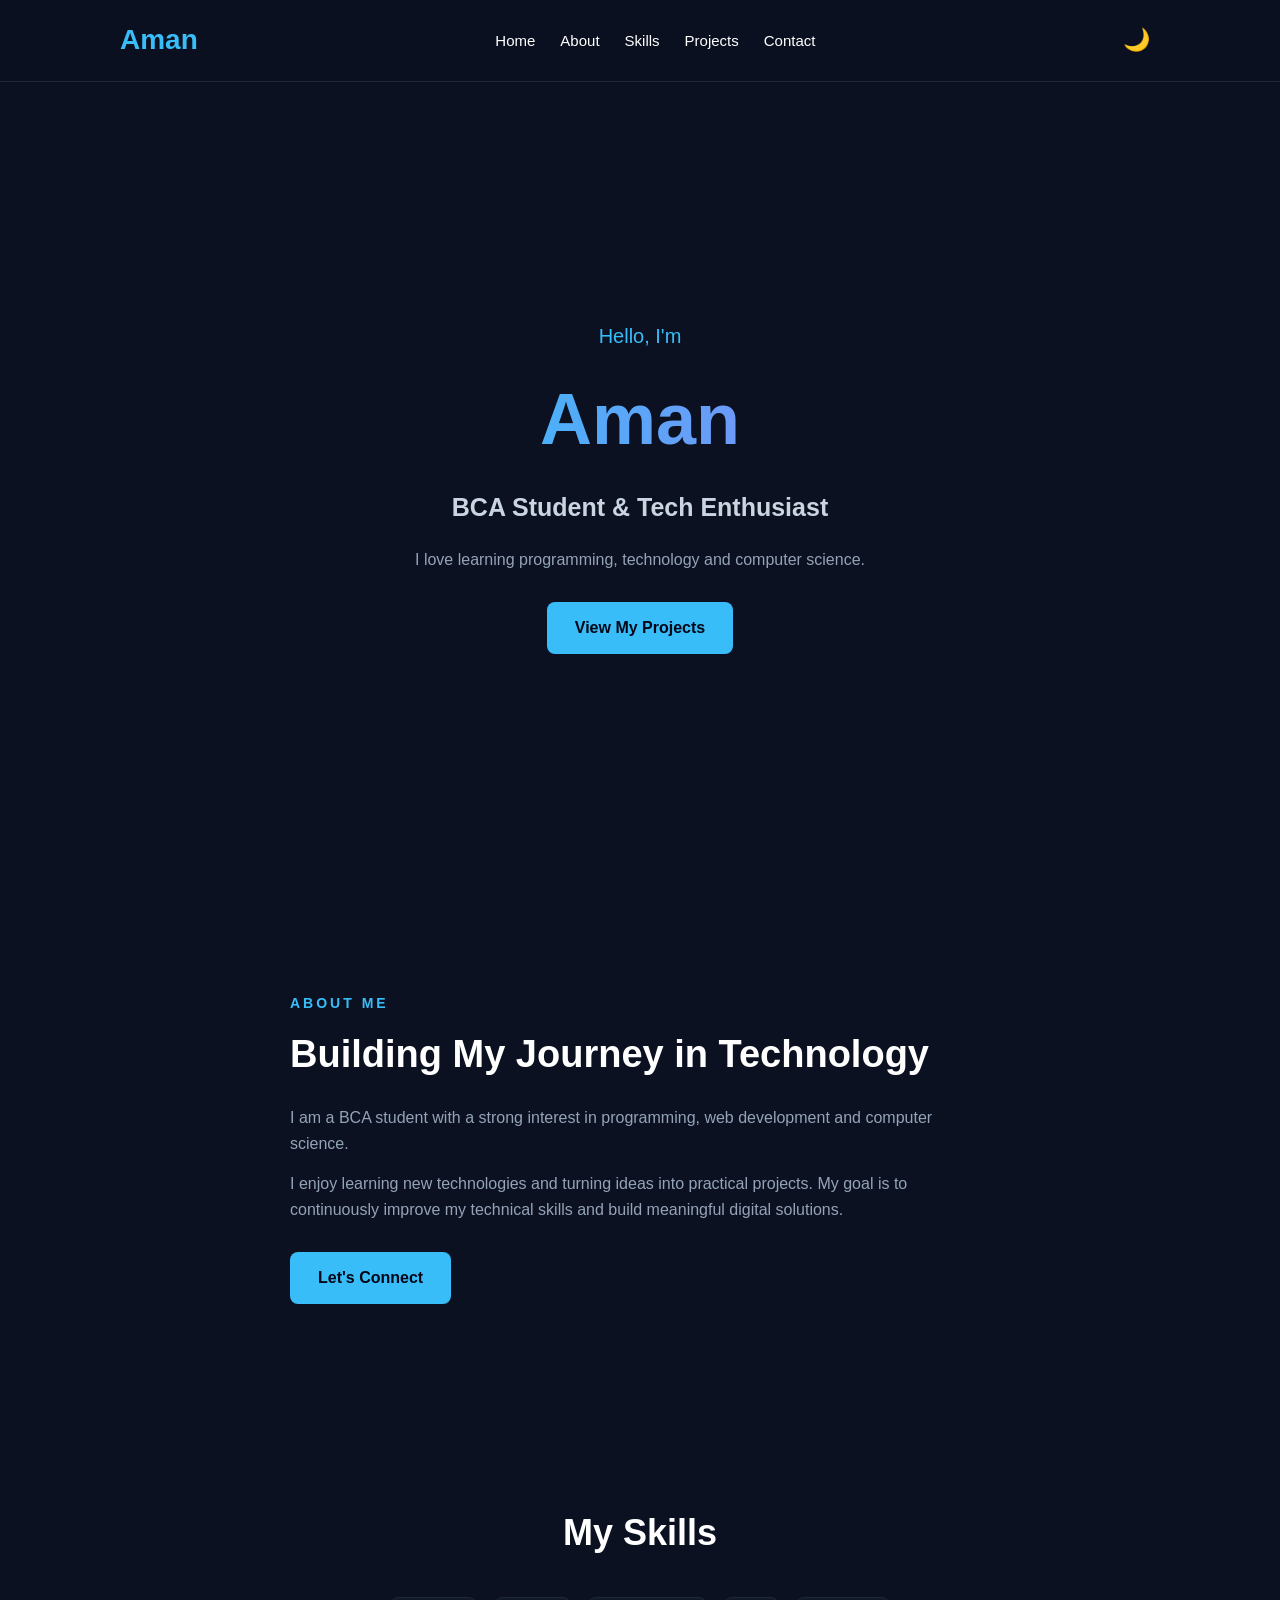
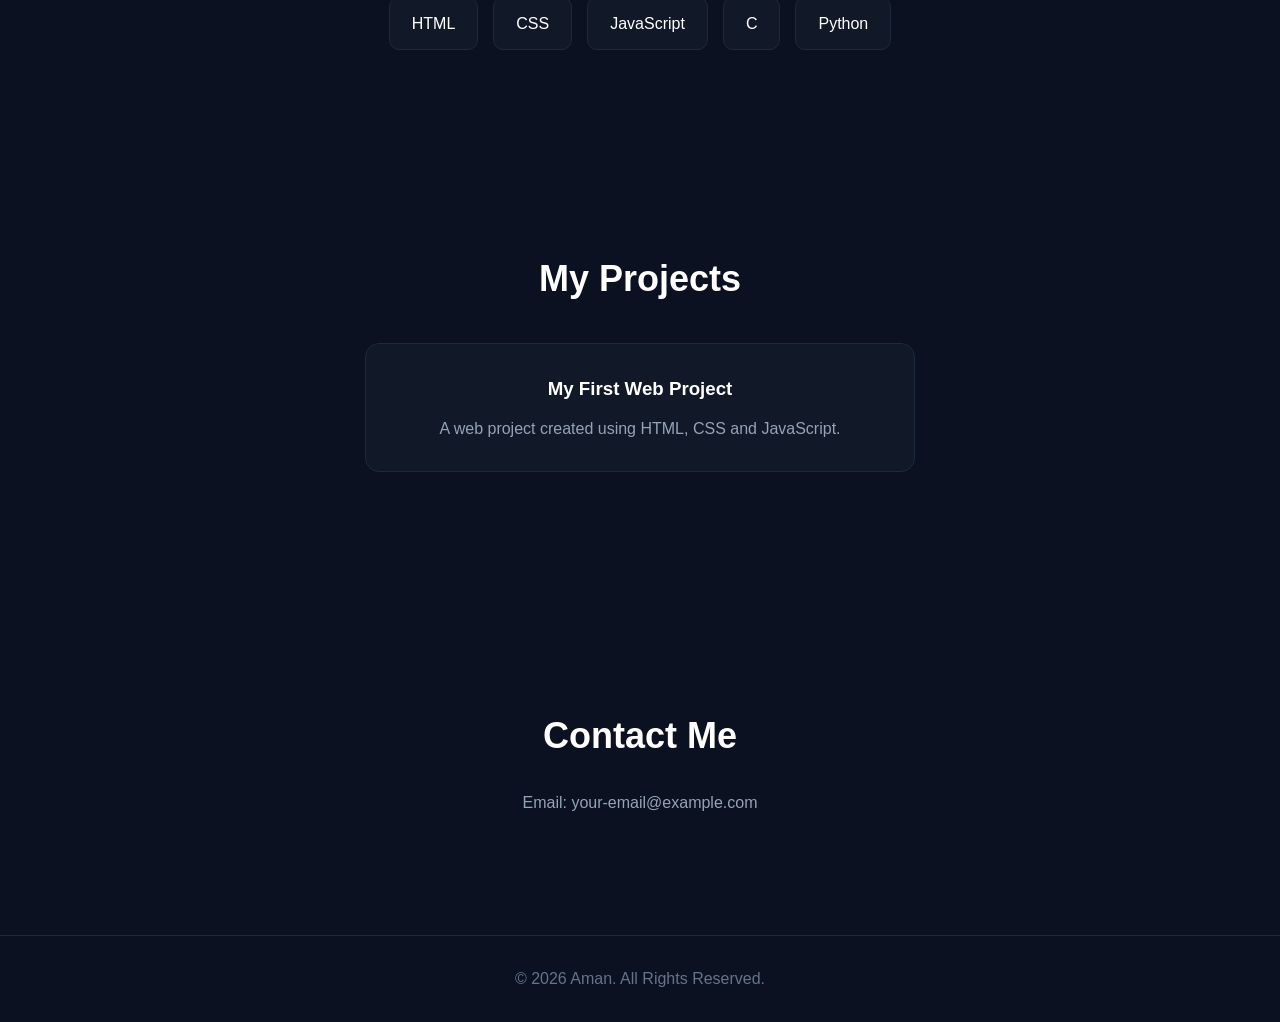
<file: index.html>
<!DOCTYPE html>
<html lang="en">

<head>
    <meta charset="UTF-8">
    <meta name="viewport" content="width=device-width, initial-scale=1.0">

    <title>Aman's Portfolio</title>

    <link rel="stylesheet" href="style.css">
</head>

<body>

    <!-- ===== NAVBAR ===== -->

    <header>

        <nav>

            <h2 class="logo">Aman</h2>

            <button id="menuToggle">☰</button>

            <ul class="nav-links" id="navLinks">

                <li><a href="#home">Home</a></li>
                <li><a href="#about">About</a></li>
                <li><a href="#skills">Skills</a></li>
                <li><a href="#projects">Projects</a></li>
                <li><a href="#contact">Contact</a></li>

            </ul>

            <button id="themeToggle">🌙</button>

        </nav>

    </header>


    <!-- ===== HOME ===== -->

    <section id="home">

        <div class="hero-content">

            <p>Hello, I'm</p>

            <h1>Aman</h1>

            <h2>BCA Student & Tech Enthusiast</h2>

            <p>
                I love learning programming,
                technology and computer science.
            </p>

            <a href="#projects" class="btn">
                View My Projects
            </a>

        </div>

    </section>


    <!-- ===== ABOUT ===== -->

    <section id="about">

        <div class="about-content">

            <div class="about-text">

                <p class="section-label">ABOUT ME</p>

                <h2>Building My Journey in Technology</h2>

                <p>
                    I am a BCA student with a strong interest in
                    programming, web development and computer science.
                </p>

                <p>
                    I enjoy learning new technologies and turning
                    ideas into practical projects. My goal is to
                    continuously improve my technical skills and
                    build meaningful digital solutions.
                </p>

                <a href="#contact" class="btn">
                    Let's Connect
                </a>

            </div>

        </div>

    </section>


    <!-- ===== SKILLS ===== -->

    <section id="skills">

        <h2>My Skills</h2>

        <div class="skills-container">

            <div>HTML</div>
            <div>CSS</div>
            <div>JavaScript</div>
            <div>C</div>
            <div>Python</div>

        </div>

    </section>


    <!-- ===== PROJECTS ===== -->

    <section id="projects">

        <h2>My Projects</h2>

        <div class="project-card">

            <h3>My First Web Project</h3>

            <p>
                A web project created using HTML,
                CSS and JavaScript.
            </p>

        </div>

    </section>


    <!-- ===== CONTACT ===== -->

    <section id="contact">

        <h2>Contact Me</h2>

        <p>
            Email: your-email@example.com
        </p>

    </section>


    <!-- ===== FOOTER ===== -->

    <footer>

        <p>
            © 2026 Aman. All Rights Reserved.
        </p>

    </footer>


    <script src="script.js"></script>

</body>

</html>
</file>
<file: style.css>
/* ===== RESET ===== */

* {
    margin: 0;
    padding: 0;
    box-sizing: border-box;
}

html {
    scroll-behavior: smooth;
}

body {
    font-family: Arial, sans-serif;
    background: #0b1120;
    color: #ffffff;
    line-height: 1.6;
}


/* ===== NAVBAR ===== */

header {
    position: sticky;
    top: 0;
    z-index: 1000;

    background: rgba(11, 17, 32, 0.95);
    border-bottom: 1px solid #1e293b;
}

nav {
    max-width: 1100px;
    margin: auto;

    padding: 18px 30px;

    display: flex;
    justify-content: space-between;
    align-items: center;
}

.logo {
    font-size: 28px;
    color: #38bdf8;
}

.nav-links {
    display: flex;
    gap: 25px;
    list-style: none;
}

.nav-links a {
    color: #ffffff;
    text-decoration: none;
    font-size: 15px;

    transition: 0.3s;
}

.nav-links a:hover {
    color: #38bdf8;
}


/* ===== MENU BUTTON ===== */

#menuToggle {
    display: none;

    background: transparent;
    border: none;

    color: #ffffff;
    font-size: 28px;

    cursor: pointer;
}


/* ===== THEME BUTTON ===== */

#themeToggle {
    border: none;
    background: transparent;

    color: #ffffff;
    font-size: 22px;

    cursor: pointer;

    padding: 5px 10px;
}


/* ===== HOME ===== */

#home {
    min-height: 90vh;

    display: flex;
    justify-content: center;
    align-items: center;

    text-align: center;

    padding: 40px 20px;
}

.hero-content {
    max-width: 750px;
}

.hero-content p:first-child {
    color: #38bdf8;
    font-size: 20px;
}

.hero-content h1 {
    font-size: 72px;
    margin: 10px 0;

    background: linear-gradient(
        90deg,
        #38bdf8,
        #818cf8
    );

    -webkit-background-clip: text;
    color: transparent;
}

.hero-content h2 {
    font-size: 25px;
    color: #cbd5e1;

    margin-bottom: 20px;
}

.hero-content p {
    color: #94a3b8;
}


/* ===== BUTTON ===== */

.btn {
    display: inline-block;

    margin-top: 30px;

    padding: 13px 28px;

    background: #38bdf8;
    color: #020617;

    text-decoration: none;

    font-weight: bold;

    border-radius: 8px;

    transition: 0.3s;
}

.btn:hover {
    transform: translateY(-4px);

    box-shadow:
        0 10px 30px rgba(56, 189, 248, 0.3);
}


/* ===== GENERAL SECTIONS ===== */

section {
    max-width: 1000px;

    margin: auto;

    padding: 100px 30px;

    text-align: center;
}

section h2 {
    font-size: 36px;

    margin-bottom: 25px;
}

section p {
    color: #94a3b8;
}


/* ===== ABOUT ===== */

.about-content {
    display: flex;
    justify-content: center;
    align-items: center;
}

.about-text {
    max-width: 700px;
    text-align: left;
}

.section-label {
    color: #38bdf8 !important;

    font-size: 14px;

    font-weight: bold;

    letter-spacing: 3px;

    margin-bottom: 10px;
}

.about-text h2 {
    font-size: 38px;

    margin-bottom: 20px;
}

.about-text p:not(.section-label) {
    margin-bottom: 15px;
}

.about-text .btn {
    margin-top: 15px;
}


/* ===== SKILLS ===== */

.skills-container {
    display: flex;

    justify-content: center;

    flex-wrap: wrap;

    gap: 15px;

    margin-top: 35px;
}

.skills-container div {
    padding: 13px 22px;

    background: #111827;

    border: 1px solid #1e293b;

    border-radius: 10px;

    transition: 0.3s;
}

.skills-container div:hover {
    transform: translateY(-6px);

    border-color: #38bdf8;

    box-shadow:
        0 8px 25px rgba(56, 189, 248, 0.12);
}


/* ===== PROJECT ===== */

.project-card {
    max-width: 550px;

    margin: 35px auto;

    padding: 30px;

    background: #111827;

    border: 1px solid #1e293b;

    border-radius: 14px;

    transition: 0.3s;
}

.project-card:hover {
    transform: translateY(-6px);

    border-color: #38bdf8;
}

.project-card h3 {
    margin-bottom: 12px;
}


/* ===== CONTACT ===== */

#contact {
    padding-bottom: 120px;
}


/* ===== FOOTER ===== */

footer {
    text-align: center;

    padding: 30px;

    border-top: 1px solid #1e293b;

    color: #64748b;
}


/* ===== LIGHT MODE ===== */

body.light-mode {
    background: #f8fafc;
    color: #0f172a;
}

body.light-mode header {
    background: rgba(248, 250, 252, 0.95);

    border-color: #e2e8f0;
}

body.light-mode .nav-links a {
    color: #0f172a;
}

body.light-mode #menuToggle {
    color: #0f172a;
}

body.light-mode #themeToggle {
    color: #0f172a;
}

body.light-mode .hero-content h2 {
    color: #334155;
}

body.light-mode .hero-content p,
body.light-mode section p {
    color: #475569;
}

body.light-mode .skills-container div,
body.light-mode .project-card {
    background: #ffffff;

    border-color: #e2e8f0;
}

body.light-mode footer {
    border-color: #e2e8f0;
}


/* ===== MOBILE ===== */

@media (max-width: 700px) {

    nav {
        position: relative;

        flex-direction: row;
    }

    #menuToggle {
        display: block;
    }

    .nav-links {
        display: none;

        position: absolute;

        top: 70px;
        left: 0;

        width: 100%;

        flex-direction: column;

        align-items: center;

        padding: 20px;

        background: #0b1120;
    }

    .nav-links.active {
        display: flex;
    }

    .hero-content h1 {
        font-size: 52px;
    }

    .hero-content h2 {
        font-size: 20px;
    }

    section {
        padding: 70px 20px;
    }

    .about-text {
        text-align: center;
    }

    .about-text h2 {
        font-size: 30px;
    }

    body.light-mode .nav-links {
        background: #f8fafc;
    }

}
</file>
